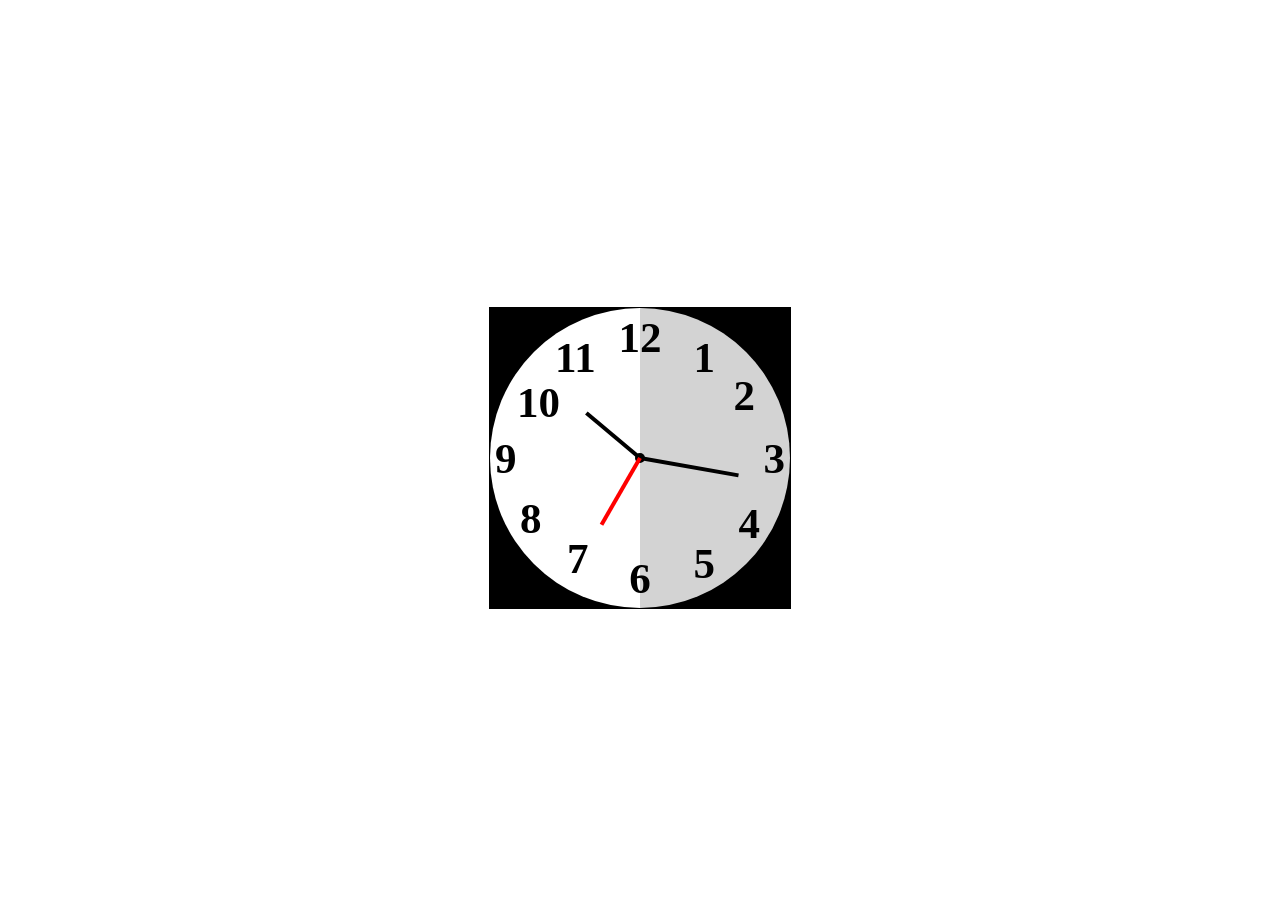
<file: index.html>
<!DOCTYPE html>
<html lang="en">

<head>
    <meta charset="UTF-8">
    <meta name="viewport" content="width=device-width, initial-scale=1.0">
    <title>Clock</title>
    <link rel="stylesheet" href="style.css">
</head>

<body>
    <div class="box">
        <div class="clock">
            <div class="numbers">
                <span class="n1">1</span>
                <span class="n2">2</span>
                <span class="n3">3</span>
                <span class="n4">4</span>
                <span class="n5">5</span>
                <span class="n6">6</span>
                <span class="n7">7</span>
                <span class="n8">8</span>
                <span class="n9">9</span>
                <span class="n10">10</span>
                <span class="n11">11</span>
                <span class="n12">12</span>
            </div>

            <div class="hour"></div>
            <div class="minute"></div>
            <div class="second"></div>

            <div class="center"></div>

        </div>

    </div>
</body>

</html>
</file>
<file: style.css>
body {
  height: 100vh;
  display: flex;
  justify-content: center;
  align-items: center;
}

.box {
  width: 302px;
  height: 302px;
  background-color: black;
  display: flex;
  justify-content: center;
  align-items: center;
}

.clock {
  width: 300px;
  height: 300px;
  border-radius: 50%;
  position: relative;
  background: linear-gradient(to right, white 50%, lightgray 50%);
}

.numbers span {
  font-size: 43px;
  font-weight: bold;
  position: absolute;
  color: black;
  z-index: 2;
}

.n12 {
  position: absolute;
  top: 5px;
  left: 50%;
  transform: translatex(-50%);
}

.n3 {
  top: 50%;
  right: 5px;
  transform: translateY(-50%);
}

.n6 {
  bottom: 5px;
  left: 50%;
  transform: translateX(-50%);
}

.n9 {
  top: 50%;
  left: 5px;
  transform: translateY(-50%);
}

.n1 {
  top: 25px;
  right: 75px;
}

.n2 {
  top: 63px;
  right: 35px;
}

.n4 {
  bottom: 60px;
  right: 30px;
}

.n5 {
  bottom: 20px;
  right: 75px;
}

.n7 {
  bottom: 25px;
  left: 77px;
}

.n8 {
  bottom: 65px;
  left: 30px;
}

.n10 {
  top: 70px;
  left: 27px;
}

.n11 {
  top: 25px;
  left: 65px;
}

.hour,
.minute,
.second {
  z-index: 1;
  position: absolute;
  width: 4px;
  background-color: black;
  left: 50%;
  bottom: 50%;
  transform-origin: bottom;
}

.hour {
  height: 70px;
  transform: translateX(-50%) rotate(-50deg);
}

.minute {
  height: 100px;
  transform: translateX(-50%) rotate(100deg);
}

.second {
  height: 77px;
  background-color: red;
  transform: translateX(-50%) rotate(210deg);
}

.center {
  width: 10px;
  height: 10px;
  background-color: black;
  border-radius: 50%;
  position: absolute;
  top: 50%;
  left: 50%;
  transform: translate(-50%, -50%);
}
</file>
<file: clock.css>
body {
  height: 100vh;
  display: flex;
  justify-content: center;
  align-items: center;
}

.box {
  width: 302px;
  height: 302px;
  background-color: black;
  display: flex;
  justify-content: center;
  align-items: center;
}

.clock {
  width: 300px;
  height: 300px;
  border-radius: 50%;
  position: relative;
  background: linear-gradient(to right, white 50%, lightgray 50%);
}

.numbers span {
  font-size: 43px;
  font-weight: bold;
  position: absolute;
  color: black;
  z-index: 2;
}

.n12 {
  position: absolute;
  top: 5px;
  left: 50%;
  transform: translatex(-50%);
}

.n3 {
  top: 50%;
  right: 5px;
  transform: translateY(-50%);
}

.n6 {
  bottom: 5px;
  left: 50%;
  transform: translateX(-50%);
}

.n9 {
  top: 50%;
  left: 5px;
  transform: translateY(-50%);
}

.n1 {
  top: 25px;
  right: 75px;
}

.n2 {
  top: 63px;
  right: 35px;
}

.n4 {
  bottom: 60px;
  right: 30px;
}

.n5 {
  bottom: 20px;
  right: 75px;
}

.n7 {
  bottom: 25px;
  left: 77px;
}

.n8 {
  bottom: 65px;
  left: 30px;
}

.n10 {
  top: 70px;
  left: 27px;
}

.n11 {
  top: 25px;
  left: 65px;
}

.hour,
.minute,
.second {
  z-index: 1;
  position: absolute;
  width: 4px;
  background-color: black;
  left: 50%;
  bottom: 50%;
  transform-origin: bottom;
}

.hour {
  height: 70px;
  transform: translateX(-50%) rotate(-50deg);
}

.minute {
  height: 100px;
  transform: translateX(-50%) rotate(100deg);
}

.second {
  height: 77px;
  background-color: red;
  transform: translateX(-50%) rotate(210deg);
}

.center {
  width: 10px;
  height: 10px;
  background-color: black;
  border-radius: 50%;
  position: absolute;
  top: 50%;
  left: 50%;
  transform: translate(-50%, -50%);
}
</file>
